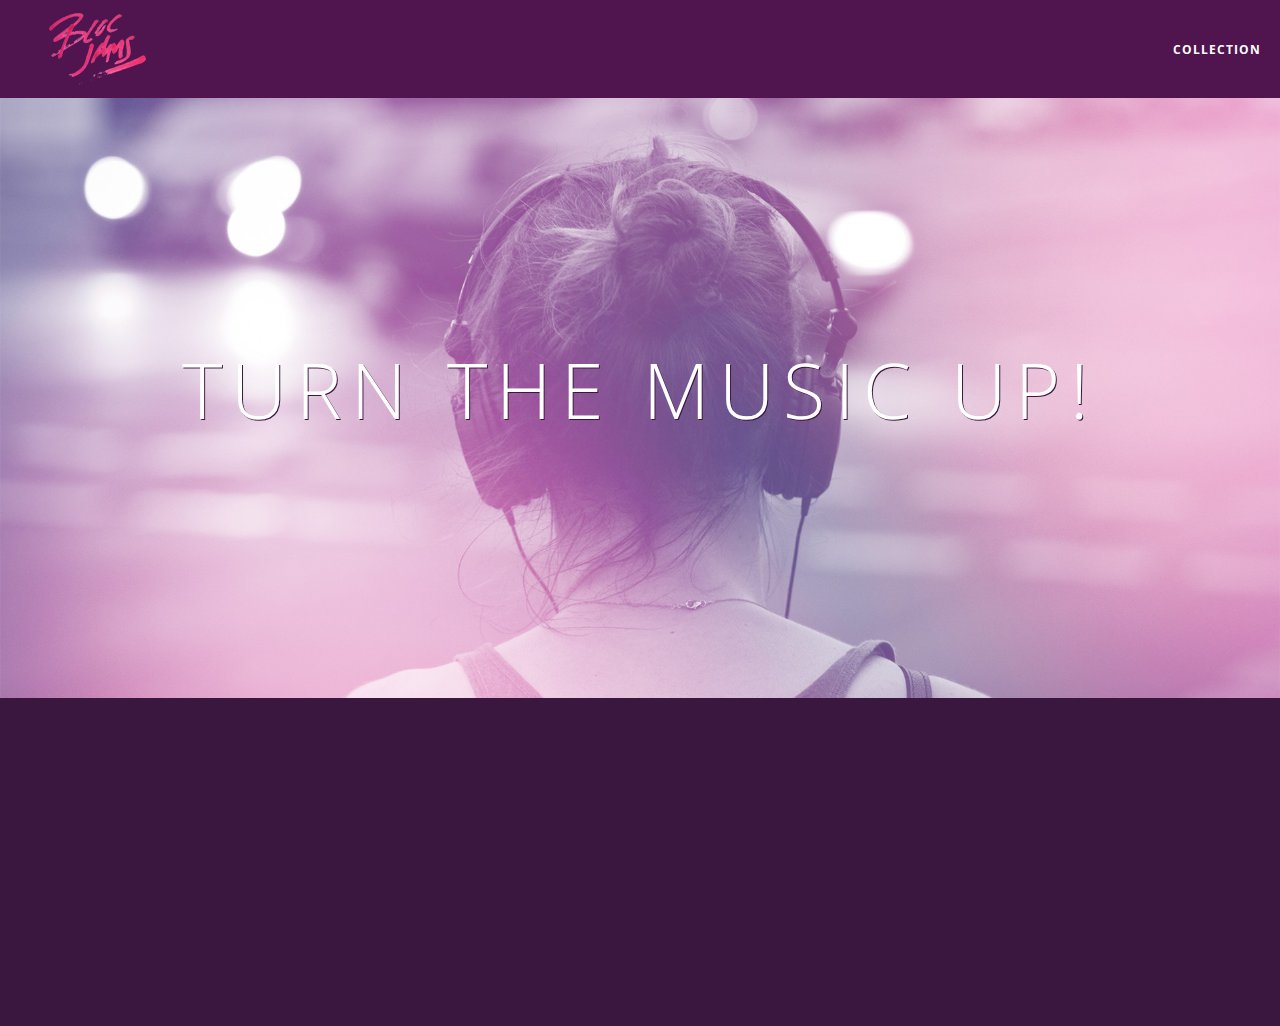
<file: index.html>
<!DOCTYPE html>
<html>

<head>
    <title>Bloc Jams</title>
    <meta name="viewport" content="width=device-width, initial-scale=1">
    <link rel="stylesheet" type="text/css" href="http://fonts.googleapis.com/css?family=Open+Sans:400,800,600,700,300">

    <link rel="stylesheet" type="text/css" href="http://code.ionicframework.com/ionicons/2.0.1/css/ionicons.min.css">

    <link rel="stylesheet" type="text/css" href="normalize.css">
    <link rel="stylesheet" type="text/css" href="style.css">
    <link rel="stylesheet" type="text/css" href="landing.css">
    <link href='https://fonts.googleapis.com/css?family=Lobster' rel='stylesheet' type='text/css'>

</head>

<body>
    <body class="landing">
        <!-- navigation bar -->
          <nav class="navbar"> <!-- nav bar -->
         <a href="index.html" class="logo">
             <img src="assets/images/bloc_jams_logo.png" alt="bloc jams logo">
         </a>
         <div class="links-container">
             <a href="collection.html" class="navbar-link">collection</a>
         </div>
     </nav>      

      
    </body>
    <div>
        <!-- hero content -->
        <section class="hero-content">
            <h1 class="hero-title"> Turn the music up!</h1>
        </section>
    </div>
    <section class="selling-points">
        <!-- selling points -->
      
                
    <!--                <div class="point">-->
                    <div class=" point column third">
    <!--            <div class="col-sm-4">-->
                        <span class="ion-music-note"></span>
                        <h5 class="point-title">Choose your music</h5>
                        <p class="point-description">The world is full of music; why should you have to listen to music that someone else chose?</p>
                    </div>
                

<!--                <div class="point">-->
                    <div class="point column third">
    <!--             <div class="col-sm-4">-->
                        <span class="ion-radio-waves"></span>
                        <h5 class="point-title">Unlimited, streaming, ad-free</h5>
                        <p class="point-description">No arbitrary limits. No distractions.</p>
                    </div>
                

<!--                <div class="point">-->
                    <div class="point column third">
    <!--             <div class="col-sm-4">-->
                        <span class="ion-iphone"></span>
                        <h5 class="point-title">Mobile enabled</h5>
                        <p class="point-description">Listen to your music on the go. This streaming service is available on all mobile platforms.</p>
                    </div>
    </section>
     <script src="https://code.jquery.com/jquery-2.1.3.min.js"></script>
    <script src="scripts/landing.js"></script>
    <script src="scripts/utlilities.js"></script>
</body>

</html>
</file>
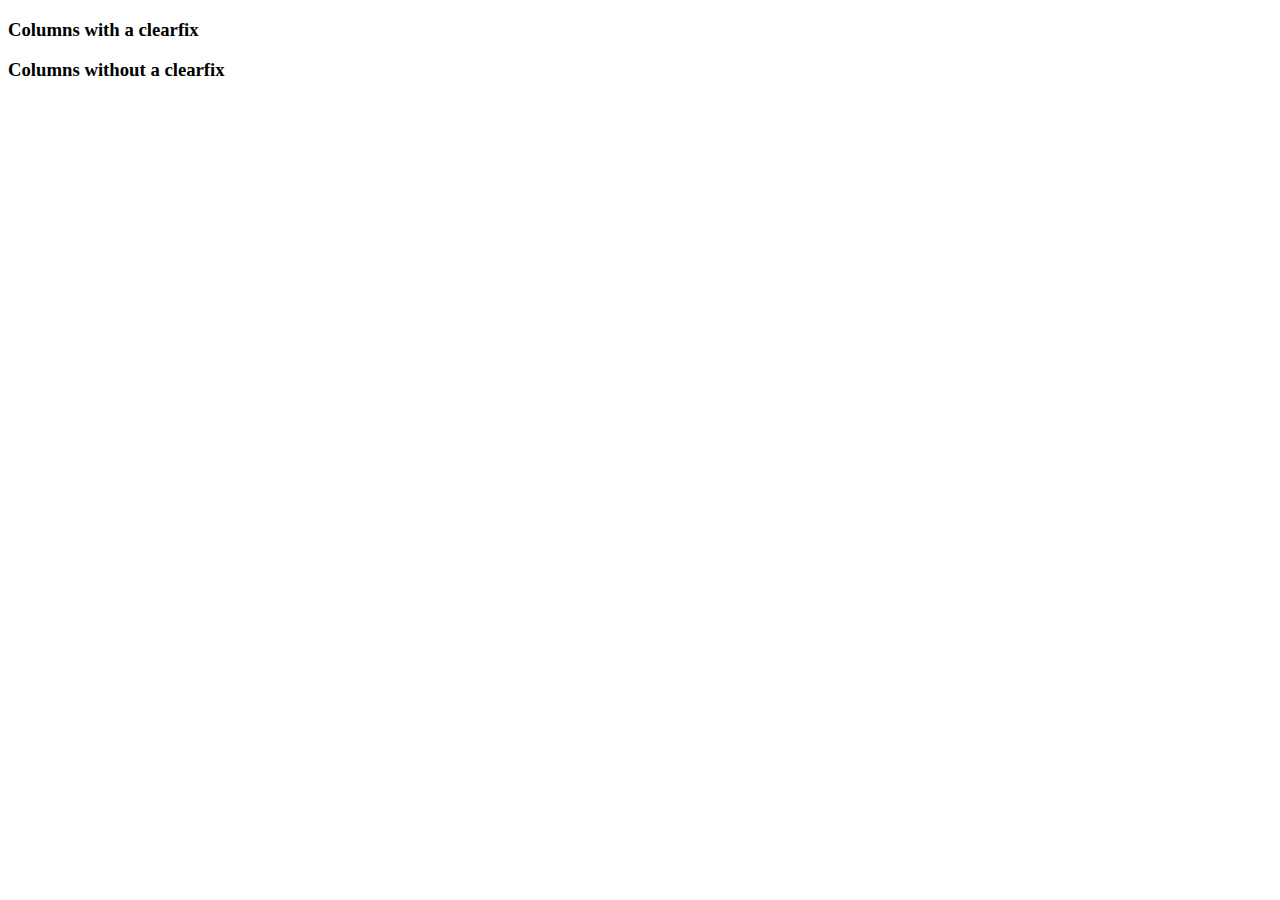
<file: clearfix.html>
<!-- Clear-fix Assignment -->
      <!DOCTYPE html>
      <html>
      <head>
        <title>Floats and Clearfixes Assignment</title>
      </head>
      <body>
        <h3>Columns with a clearfix</h3>
        <section class="">
          <div class="column third box-1"></div>
          <div class="column third box-2"></div>
          <div class="column third box-3"></div>
        </section>
        <div class="clearfix"></div>

        <h3>Columns without a clearfix</h3>
        <div class="clearfix"></div>

        <section class="">
          <div class="column third box-1"></div>
          <div class="column third box-2"></div>
          <div class="column third box-4"></div>
        </section>
         <div class="clearfix"></div>
        <div class="column third box-5"></div>

      </body>
      </html>
</file>
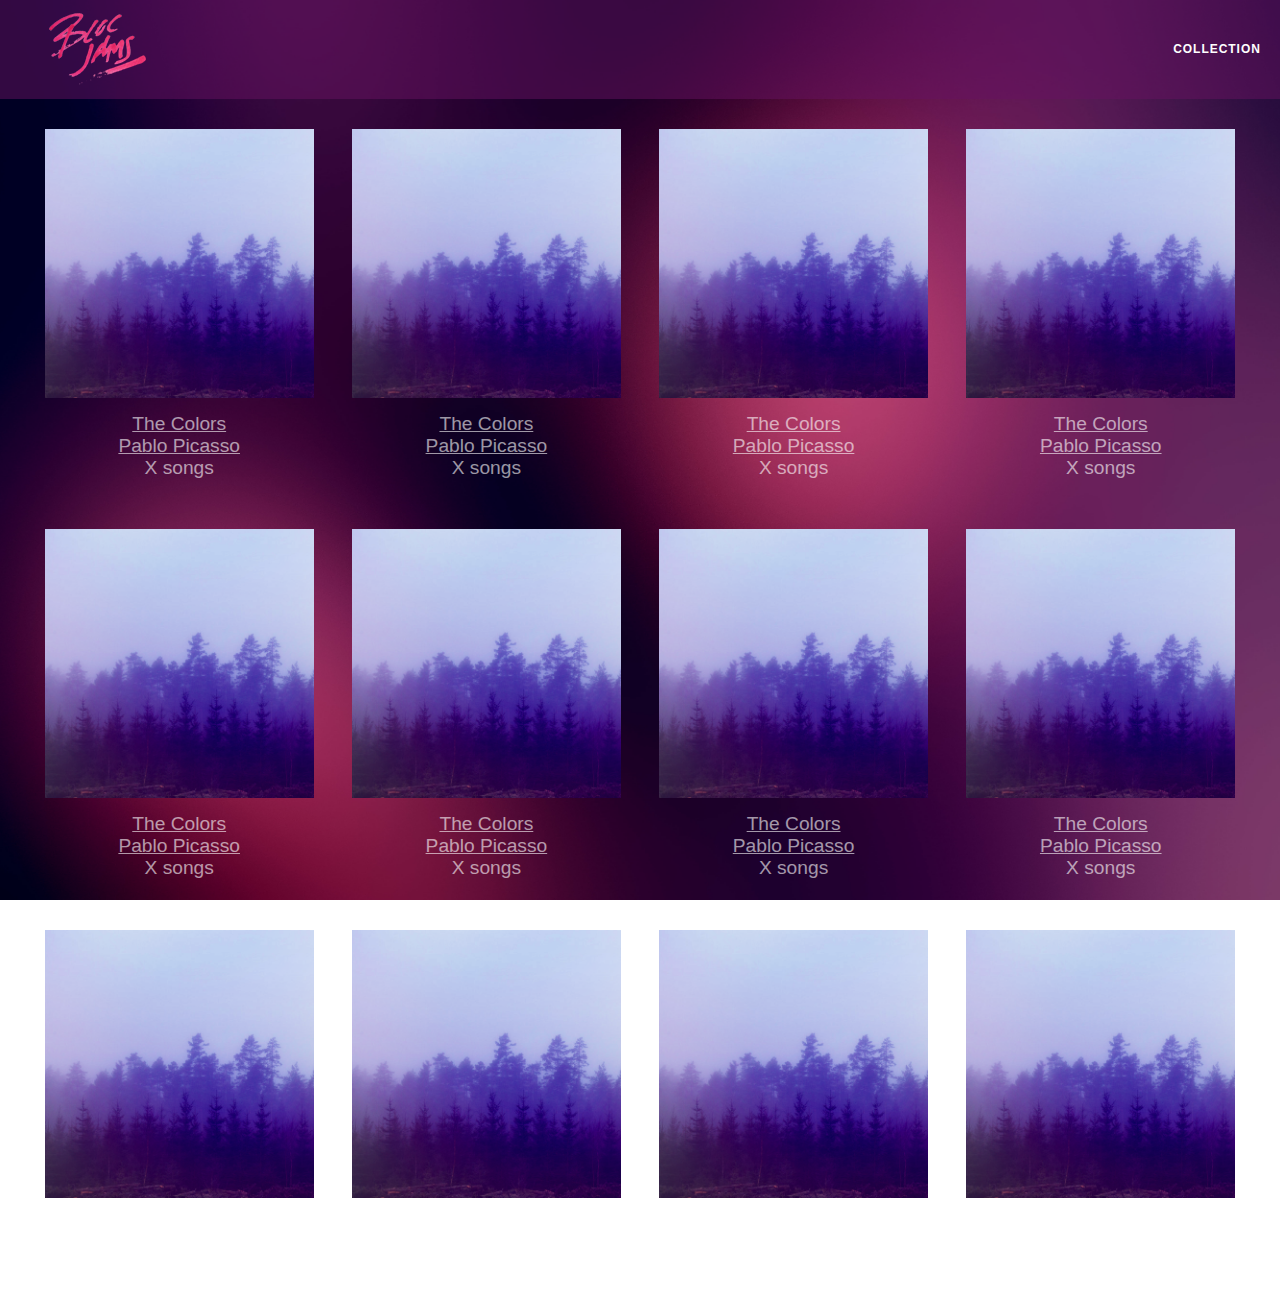
<file: collection.html>
<!DOCTYPE html>
 <html>
     <head>
         <title id="title">Bloc Jams</title>
         <meta name="viewport" content="width=device-width, initial-scale=1">
         <link rel="stylesheet" type="text/css" href="http://fonts.googleapis.com/css?family=Open+Sans:400,800,600,700,300">
         <link rel="stylesheet" type="text/css" href="http://code.ionicframework.com/ionicons/2.0.1/css/ionicons.min.css">
         <link rel="stylesheet" type="text/css" href="normalize.css">
         <link rel="stylesheet" type="text/css" href="style.css">
         <link rel="stylesheet" type="text/css" href="collection.css">
     </head>
     <body class="collection">
     <nav class="navbar"> <!-- nav bar -->
             <a href="index.html" class="logo">
                 <img src="assets/images/bloc_jams_logo.png" alt="bloc jams logo">
             </a>
             <div class="links-container">
                 <a href="collection.html" class="navbar-link">collection</a>
             </div>
         </nav>
         
         <section class="album-covers container clearfix">
         
         </section>
        
		 <script src="https://code.jquery.com/jquery-2.1.3.min.js"></script>
        <script src="scripts/collection.js">
         var text = document.getElementById("title").textContent;
         
         </script>
         
     </body>
 </html>
</file>
<file: style.css>
*, *::before, *::after {
     -moz-box-sizing: border-box;
     -webkit-box-sizing: border-box;
     box-sizing: border-box;
 }

html {
     height: 100%; /* makes sure our HTML takes up 100% of the browser window */
     font-size: 100%;
      margin: 0 auto;
 }
 
 body {
     font-family: 'Open Sans'; /* sets our font to the "Open Sans" typeface */
     color: white;             /* sets the text color to white */
     min-height: 100%;         /* says the height of the body must be, at minimum, 100% of the window */
     margin: 0 auto;
     
   
    
     
 }
.container{
    margin: 0 auto;
    max-width: 64rem;
    
}
.container.narrow{
    max-width: 56rem;
}


 

.navbar {
    /*position: relative;*/
     padding: 0.5rem;
     background-color: rgb(101,18,95, 0.5);
    z-index: 1;
 }
  .navbar .logo {
     position: relative; /* positioning will be explained in a resource */
     left: 2rem;
      cursor: pointer;
 }

/*Collection Nav Bar */
.navbar .links-container {
     display: table;
     position: absolute;
     top: 0;
     right: 0;
     height: 100px;
     color: white;
     /* #3 */
     text-decoration: none;
 }

.links-container .navbar-link {
     display: table-cell;
     position: relative;
     height: 100%;
     padding-left: 1rem;
     padding-right: 1rem;
     /* #4 */
     vertical-align: middle;
     color: white;
     font-size: 0.625rem;
     letter-spacing: 0.05rem;
     font-weight: 700;
     text-transform: uppercase;
     /* #3 */
     text-decoration: none;
     cursor: pointer;
 }

.links-container .navbar-link:hover {
     color: rgb(233,50,117);
 }

/*End Collection Nav Bar*/

.selling-points {
     position: relative;
/*
     display: table;
     width: 100%;
*/

}

point {
/*     display: table-cell;*/
     position: relative;
     padding: 2rem;
/*     width: 33.3%;*/
     text-align: center;
 }




/*Media Query*/

@media (min-width: 640px) {
     html { font-size: 112%; }

     .column {
         float: left;
         padding-left: 1rem;
         padding-right: 1rem;
     }
 
     .column.full { width: 100%; }
     .column.two-thirds { width: 66.7%; }
     .column.half { width: 50%; }
     .column.third { width: 33.3%; }
     .column.fourth { width: 25%; }
     .column.flow-opposite { float: right; }  
 }

@media only screen 
    and (min-width: 1024px) {
/*    and (orientation: landscape){*/
    
    html {
        font-size: 120%;
        }
     
}

/*Adding Clearfix*/

.clearfix::before,
.clearfix::after {
   content: " ";
   display: table;
}

.clearfix::after {
   clear: both;
}
.navbar-link:active {
    background-color: white;
    
}
</file>
<file: landing.css>
body.landing {
     background-color: rgb(58,23,63);
 }

 .hero-content {
     position: relative;
     min-height: 600px;
     background-image: url(assets/images/bloc_jams_bg.jpg);
     background-repeat: no-repeat;
     background-position: center center;
     background-size: cover;
 }
 
 .hero-content .hero-title {
     position: absolute;
     top: 40%;
     -webkit-transform: translateY(-50%);
     -moz-transform: translateY(-50%);
     transform: translateY(-50%);
     width: 100%;
     text-align: center;
     font-size: 4rem;
     font-weight: 300;
     text-transform: uppercase;
     letter-spacing: 0.5rem;
     text-shadow: 1px 1px 0px rgb(58,23,63);
 }
 
 .selling-points {
     position: relative;
/*
     display: table;
     width: 100%;
*/
 }
 
 .point {
/*     display: table-cell;*/
     position: relative;
/*     width: 33.3%;*/
     min-height: 100%;
     padding: 2rem;
     text-align: center;
/*      Create Animation*/
       opacity: 0; 
     -webkit-transform: scaleX(0.9) translateY(3rem);
     -moz-transform: scaleX(0.9) translateY(3rem);
     transform: scaleX(0.9) translateY(3rem);
     -webkit-transition: all 0.25s ease-in-out;
     -moz-transition: all 0.25s ease-in-out;
     transition: all 0.25s ease-in-out;
     -webkit-transition-delay: 0.2s;
     -moz-transition-delay: 0.2s;
     transition-delay: 0.2s;
     
     
 }
 
 .point .point-title {
     font-size: 1.25rem;
 }
 
 .ion-music-note,
 .ion-radio-waves,
 .ion-iphone {
     color: rgb(233,50,117);
     font-size: 5rem;
 }

@media (min-width: 640px) {
     html { font-size: 112%; }
 }

 /* Large screens (1024px) */
 @media (min-width: 1024px) {
     html { font-size: 120%; }
 }
</file>
<file: collection.css>
*{
	margin:0;
	padding: 0;
	box-sizing: border-box;
	font-family: sans-serif;
/*	outline: 1px dotted red;*/
    margin: 0 auto;
}

body.collection {
     background-image: url(assets/images/blurred_backgrounds/blur_bg_2.jpg);
     background-repeat: no-repeat;
     background-attachment: fixed;
     background-position: center center;
     background-size: cover;
 }

 .album-covers {
     position: relative;
 }
 
 .collection-album-container {
     position: relative;
     margin-top: 30px;
     margin-bottom: 20px;
     text-align: center;
     width: 20%;
 }
 
 .collection-album-container .caption {
     margin-top: 10px;
 }
 
 .collection-album-container .caption p {
     font-size: 1rem;
     font-weight: 300;
     color: rgba(255, 255, 255, 0.6);
 }
 
 .collection-album-container .caption p a {
     color: rgba(255, 255, 255, 0.6);
 }
 
 .collection-album-container .caption p a.album-name {
     color: white;
 }
 
 .collection-album-container img {
     width: 100%;
 }


@media (max-width: 640px){
    
    div.collection-album-container.column.fourth{
        width: 80%;
    }
    
}
</file>
